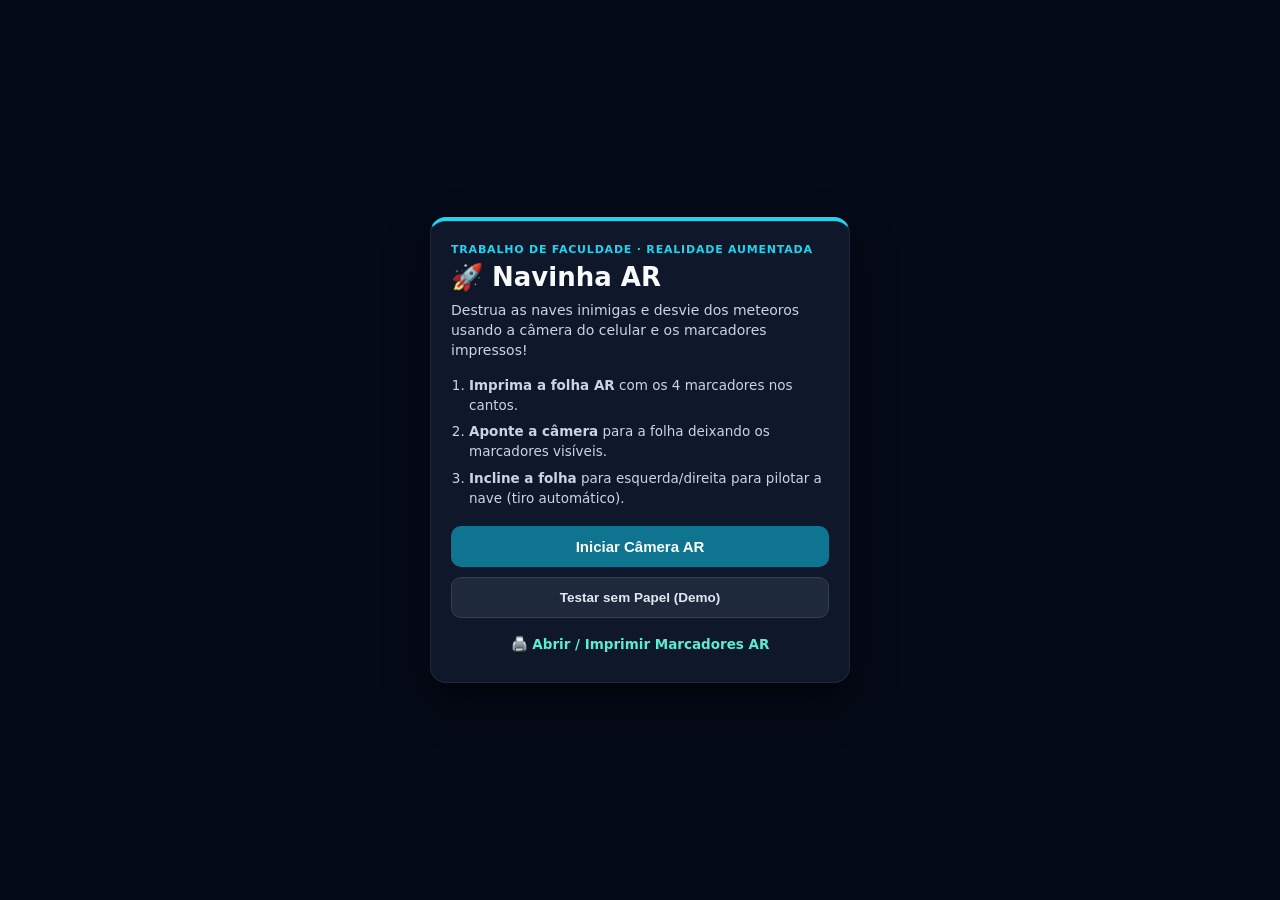
<file: index.html>
<!DOCTYPE html>
<html lang="pt-BR">
<head>
  <meta charset="UTF-8">
  <meta name="viewport" content="width=device-width, initial-scale=1.0, maximum-scale=1.0, user-scalable=no">
  <title>Navinha AR — Jogo em Realidade Aumentada</title>
  <link rel="stylesheet" href="styles.css">
</head>
<body>
  <video id="camera" playsinline autoplay muted></video>
  <canvas id="overlay"></canvas>

  <!-- HUD -->
  <header id="hud" class="hud hidden">
    <div class="hud-item"><span>Pontos</span><strong id="scoreVal">0</strong></div>
    <div class="hud-item"><span>Onda</span><strong id="waveVal">1</strong></div>
    <div class="hud-item"><span>Tempo</span><strong id="timeVal">0.0s</strong></div>
    <div class="hud-item"><span>Vidas</span><strong id="livesVal">❤️❤️❤️</strong></div>
  </header>

  <div id="statusPill" class="status-pill hidden">Aponte a câmera para a folha...</div>

  <!-- Controles inferiores -->
  <footer id="controls" class="controls hidden">
    <button id="calibrateBtn" type="button">Calibrar</button>
    <button id="switchCamBtn" type="button">Trocar Câmera</button>
    <button id="demoToggleBtn" type="button">Modo Demo</button>
    <button id="restartBtn" type="button">Reiniciar</button>
  </footer>

  <!-- Tela inicial -->
  <main id="startScreen" class="screen">
    <div class="card">
      <div class="tag">TRABALHO DE FACULDADE · REALIDADE AUMENTADA</div>
      <h1>🚀 Navinha AR</h1>
      <p class="subtitle">Destrua as naves inimigas e desvie dos meteoros usando a câmera do celular e os marcadores impressos!</p>

      <ol class="steps">
        <li><strong>Imprima a folha AR</strong> com os 4 marcadores nos cantos.</li>
        <li><strong>Aponte a câmera</strong> para a folha deixando os marcadores visíveis.</li>
        <li><strong>Incline a folha</strong> para esquerda/direita para pilotar a nave (tiro automático).</li>
      </ol>

      <div class="actions">
        <button id="startBtn" class="btn-primary" type="button">Iniciar Câmera AR</button>
        <button id="demoBtnStart" class="btn-secondary" type="button">Testar sem Papel (Demo)</button>
        <a href="markers.html" target="_blank" class="btn-link">🖨️ Abrir / Imprimir Marcadores AR</a>
      </div>
    </div>
  </main>

  <!-- Modal de Fim de Jogo -->
  <div id="gameOverModal" class="screen hidden">
    <div class="card compact">
      <h2>Fim de Missão!</h2>
      <p class="subtitle">Você atingiu <strong id="finalScore">0</strong> pontos.</p>
      <p class="record">Recorde: <strong id="bestScore">0</strong> pts</p>
      <button id="retryBtn" class="btn-primary" type="button">Jogar Novamente</button>
    </div>
  </div>

  <script type="module" src="app.js"></script>
</body>
</html>
</file>
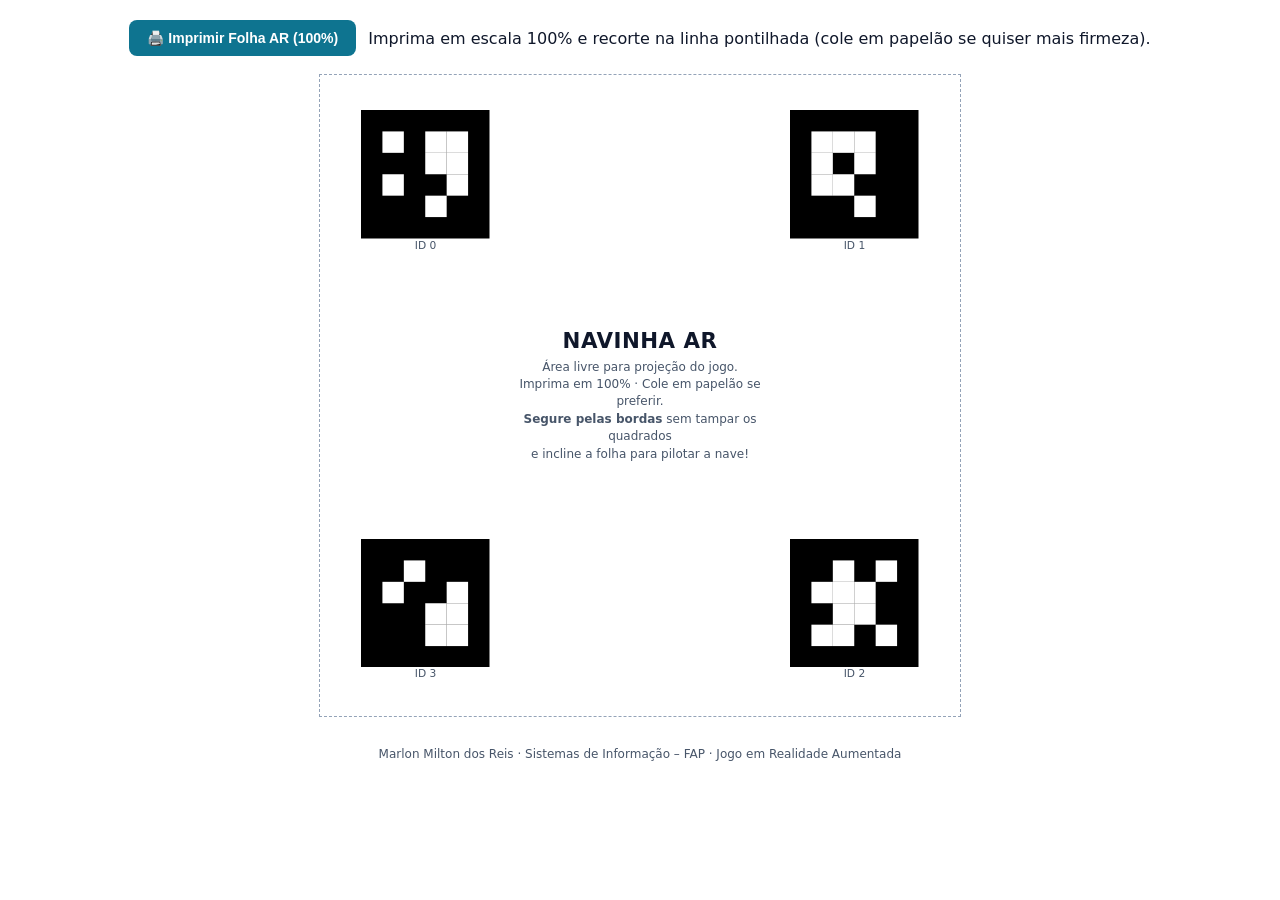
<file: markers.html>
<!DOCTYPE html>
<html lang="pt-BR">
<head>
  <meta charset="UTF-8">
  <title>Folha de Marcadores — Navinha AR</title>
  <style>
    @page { size: A4 portrait; margin: 15mm; }
    * { box-sizing: border-box; margin: 0; padding: 0; }
    body {
      font-family: 'Segoe UI', system-ui, sans-serif;
      color: #0f172a;
      background: #ffffff;
      display: flex;
      flex-direction: column;
      align-items: center;
      padding: 20px;
    }
    .no-print {
      margin-bottom: 18px;
      display: flex;
      gap: 12px;
      align-items: center;
    }
    .no-print button {
      background: #0e7490;
      color: #fff;
      border: none;
      padding: 10px 18px;
      border-radius: 8px;
      font-weight: 700;
      font-size: 14px;
      cursor: pointer;
    }
    .sheet {
      width: 170mm;
      height: 170mm;
      border: 1.5px dashed #94a3b8;
      padding: 10mm;
      display: grid;
      grid-template-columns: 36mm 1fr 36mm;
      grid-template-rows: 36mm 1fr 36mm;
      align-items: center;
      justify-items: center;
    }
    .marker-box {
      text-align: center;
      font-size: 8pt;
      color: #475569;
    }
    .marker-box svg {
      width: 34mm;
      height: 34mm;
      display: block;
    }
    .center-info {
      grid-column: 2;
      grid-row: 2;
      text-align: center;
      padding: 10px;
    }
    .center-info h1 {
      font-size: 16pt;
      margin-bottom: 6px;
      letter-spacing: 0.5px;
    }
    .center-info p {
      font-size: 9pt;
      color: #475569;
      line-height: 1.45;
    }
    .tl { grid-column: 1; grid-row: 1; }
    .tr { grid-column: 3; grid-row: 1; }
    .bl { grid-column: 1; grid-row: 3; }
    .br { grid-column: 3; grid-row: 3; }
    .foot {
      margin-top: 8mm;
      font-size: 9pt;
      color: #475569;
      text-align: center;
    }
    @media print {
      .no-print { display: none; }
      body { padding: 0; }
    }
  </style>
</head>
<body>
  <div class="no-print">
    <button onclick="window.print()">🖨️ Imprimir Folha AR (100%)</button>
    <span>Imprima em escala 100% e recorte na linha pontilhada (cole em papelão se quiser mais firmeza).</span>
  </div>

  <div class="sheet">
    <div class="marker-box tl" id="m0"><span>ID 0</span></div>
    <div class="marker-box tr" id="m1"><span>ID 1</span></div>

    <div class="center-info">
      <h1>NAVINHA AR</h1>
      <p>
        Área livre para projeção do jogo.<br>
        Imprima em 100% · Cole em papelão se preferir.<br>
        <strong>Segure pelas bordas</strong> sem tampar os quadrados<br>
        e incline a folha para pilotar a nave!
      </p>
    </div>

    <div class="marker-box bl" id="m3"><span>ID 3</span></div>
    <div class="marker-box br" id="m2"><span>ID 2</span></div>
  </div>

  <div class="foot">Marlon Milton dos Reis · Sistemas de Informação – FAP · Jogo em Realidade Aumentada</div>

  <script>
    const CODES = {
      0: [[1,0,1,1],[0,0,1,1],[1,0,0,1],[0,0,1,0]],
      1: [[1,1,1,0],[1,0,1,0],[1,1,0,0],[0,0,1,0]],
      2: [[0,1,0,1],[1,1,1,0],[0,1,1,0],[1,1,0,1]],
      3: [[0,1,0,0],[1,0,0,1],[0,0,1,1],[0,0,1,1]],
    };
    for (const [id, mat] of Object.entries(CODES)) {
      const container = document.getElementById('m' + id);
      const ns = 'http://www.w3.org/2000/svg';
      const svg = document.createElementNS(ns, 'svg');
      svg.setAttribute('viewBox', '0 0 6 6');
      const bg = document.createElementNS(ns, 'rect');
      bg.setAttribute('width', '6');
      bg.setAttribute('height', '6');
      bg.setAttribute('fill', '#000000');
      svg.appendChild(bg);
      for (let r = 0; r < 4; r++) {
        for (let c = 0; c < 4; c++) {
          if (mat[r][c] === 1) {
            const cell = document.createElementNS(ns, 'rect');
            cell.setAttribute('x', c + 1);
            cell.setAttribute('y', r + 1);
            cell.setAttribute('width', '1');
            cell.setAttribute('height', '1');
            cell.setAttribute('fill', '#ffffff');
            svg.appendChild(cell);
          }
        }
      }
      container.prepend(svg);
    }
  </script>
</body>
</html>
</file>
<file: styles.css>
* {
  box-sizing: border-box;
  margin: 0;
  padding: 0;
  user-select: none;
  -webkit-user-select: none;
}

html, body {
  width: 100%;
  height: 100%;
  overflow: hidden;
  background: #060b19;
  color: #f8fafc;
  font-family: 'Segoe UI', system-ui, -apple-system, sans-serif;
}

#camera, #overlay {
  position: fixed;
  inset: 0;
  width: 100%;
  height: 100%;
  object-fit: cover;
}

#overlay {
  touch-action: none;
}

.hidden {
  display: none !important;
}

.hud {
  position: fixed;
  top: max(10px, env(safe-area-inset-top));
  left: 10px;
  right: 10px;
  display: grid;
  grid-template-columns: repeat(4, 1fr);
  gap: 8px;
  z-index: 10;
  pointer-events: none;
}

.hud-item {
  background: rgba(15, 23, 42, 0.78);
  backdrop-filter: blur(6px);
  border: 1px solid rgba(56, 189, 248, 0.35);
  border-radius: 10px;
  padding: 6px 8px;
  text-align: center;
}

.hud-item span {
  display: block;
  font-size: 10px;
  text-transform: uppercase;
  letter-spacing: 0.6px;
  color: #94a3b8;
}

.hud-item strong {
  font-size: 15px;
  color: #f8fafc;
}

.status-pill {
  position: fixed;
  top: calc(max(10px, env(safe-area-inset-top)) + 54px);
  left: 50%;
  transform: translateX(-50%);
  padding: 5px 12px;
  border-radius: 999px;
  font-size: 12px;
  font-weight: 600;
  z-index: 10;
  white-space: nowrap;
  pointer-events: none;
  background: rgba(15, 23, 42, 0.85);
  border: 1px solid #334155;
}

.status-pill.ok {
  border-color: #14b8a6;
  color: #5eead4;
}

.status-pill.warn {
  border-color: #f59e0b;
  color: #fde68a;
}

.controls {
  position: fixed;
  bottom: max(12px, env(safe-area-inset-bottom));
  left: 10px;
  right: 10px;
  display: flex;
  justify-content: center;
  flex-wrap: wrap;
  gap: 8px;
  z-index: 10;
}

.controls button {
  background: rgba(15, 23, 42, 0.85);
  color: #e2e8f0;
  border: 1px solid rgba(148, 163, 184, 0.4);
  border-radius: 10px;
  padding: 9px 12px;
  font-size: 12px;
  font-weight: 600;
  cursor: pointer;
}

.controls button:active {
  transform: scale(0.96);
}

.screen {
  position: fixed;
  inset: 0;
  z-index: 20;
  display: flex;
  align-items: center;
  justify-content: center;
  padding: 16px;
  background: rgba(6, 11, 25, 0.88);
  backdrop-filter: blur(8px);
}

.card {
  width: 100%;
  max-width: 420px;
  background: #0f172a;
  border: 1px solid #1e293b;
  border-top: 4px solid #22d3ee;
  border-radius: 16px;
  padding: 22px 20px;
  box-shadow: 0 20px 40px rgba(0, 0, 0, 0.5);
}

.card.compact {
  text-align: center;
  max-width: 340px;
}

.tag {
  font-size: 11px;
  font-weight: 700;
  color: #22d3ee;
  letter-spacing: 0.8px;
  margin-bottom: 6px;
}

h1 {
  font-size: 26px;
  margin-bottom: 8px;
}

h2 {
  font-size: 22px;
  margin-bottom: 8px;
  color: #f43f5e;
}

.subtitle {
  font-size: 14px;
  color: #cbd5e1;
  line-height: 1.45;
  margin-bottom: 14px;
}

.record {
  font-size: 13px;
  color: #5eead4;
  margin-bottom: 16px;
}

.steps {
  margin: 0 0 18px 18px;
  font-size: 13.5px;
  color: #cbd5e1;
  line-height: 1.5;
}

.steps li {
  margin-bottom: 6px;
}

.actions {
  display: flex;
  flex-direction: column;
  gap: 10px;
}

.btn-primary, .btn-secondary, .btn-link {
  width: 100%;
  padding: 12px 16px;
  border-radius: 10px;
  font-size: 15px;
  font-weight: 700;
  text-align: center;
  text-decoration: none;
  cursor: pointer;
  border: none;
}

.btn-primary {
  background: #0e7490;
  color: #ffffff;
}

.btn-secondary {
  background: #1e293b;
  color: #e2e8f0;
  border: 1px solid #334155;
  font-size: 13.5px;
}

.btn-link {
  background: transparent;
  color: #5eead4;
  font-size: 13.5px;
  padding: 8px;
}
</file>
